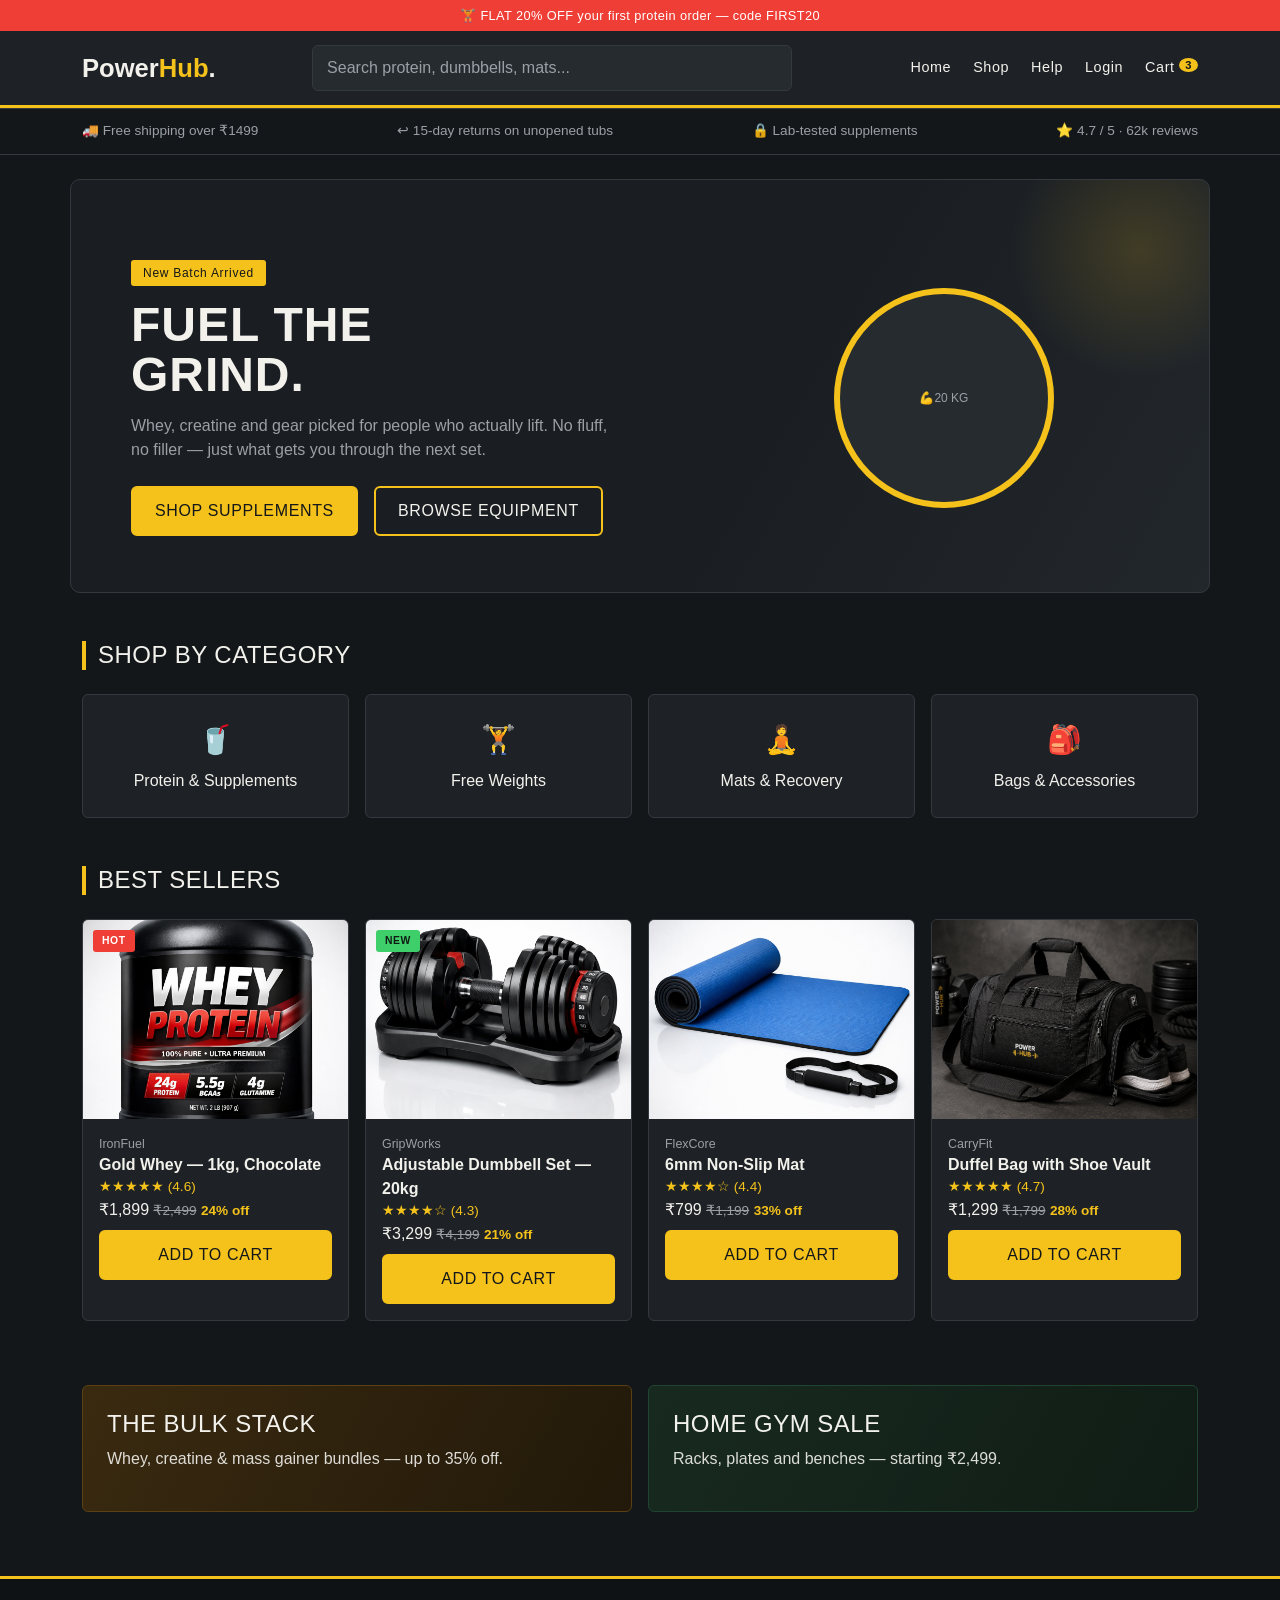
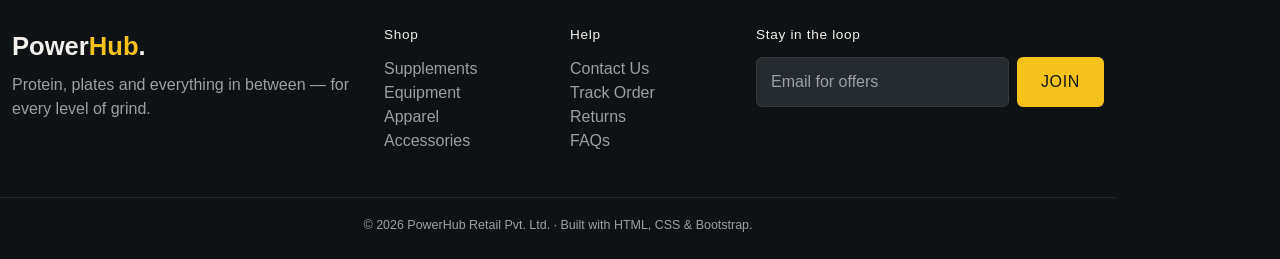
<file: index.html>
<!DOCTYPE html>
<html lang="en">

<head>
  <meta charset="UTF-8">
  <title>PowerHub — Protein, Gear &amp; Gym Equipment</title>
  <meta name="viewport" content="width=device-width, initial-scale=1.0">
  <link href="css/bootstrap.min.css" rel="stylesheet">
  <link href="css/style.css" rel="stylesheet">
</head>

<body>

  <div class="ph-topbar">🏋️ FLAT 20% OFF your first protein order — code FIRST20</div>

  <header class="ph-header">
    <div class="container d-flex align-items-center justify-content-between flex-wrap gap-3">
      <a href="index.html" class="ph-logo">Power<span>Hub</span>.</a>
      <div class="flex-grow-1 mx-4" style="max-width:480px;">
        <input class="ph-search w-100" type="text" placeholder="Search protein, dumbbells, mats...">
      </div>
      <nav class="ph-nav d-flex align-items-center">
        <a href="index.html">Home</a>
        <a href="shop.html">Shop</a>
        <a href="help.html">Help</a>
        <a href="login.html">Login</a>
        <a href="cart.html">Cart <span class="ph-cart-count">3</span></a>
      </nav>
    </div>
  </header>

  <div class="ph-strip">
    <div class="container d-flex flex-wrap justify-content-between gap-2">
      <span>🚚 Free shipping over ₹1499</span>
      <span>↩ 15-day returns on unopened tubs</span>
      <span>🔒 Lab-tested supplements</span>
      <span>⭐ 4.7 / 5 · 62k reviews</span>
    </div>
  </div>

  <main class="container my-5">
    <section class="ph-hero row align-items-center g-4">
      <div class="col-lg-7">
        <span class="ph-tag">New Batch Arrived</span>
        <h1>Fuel the<br>Grind.</h1>
        <p>Whey, creatine and gear picked for people who actually lift. No fluff, no filler — just what gets you through
          the next set.</p>
        <div class="d-flex gap-3 mt-4">
          <a href="shop.html" class="btn-ph btn-ph-solid">Shop Supplements</a>
          <a href="shop.html" class="btn-ph btn-ph-outline">Browse Equipment</a>
        </div>
      </div>
      <div class="col-lg-5">
        <div class="ph-plate-stack">
          <div class="ph-plate" style="width:220px;height:220px;">💪20 KG</div>
        </div>
      </div>
    </section>

    <section class="mt-5">
      <h2 class="ph-section-title h4">Shop by Category</h2>
      <div class="row row-cols-2 row-cols-md-4 g-3">
        <div class="col"><a href="shop.html" class="ph-card d-block text-center py-4 text-decoration-none">
            <div class="fs-3">🥤</div>
            <div class="mt-2 text-body">Protein &amp; Supplements</div>
          </a></div>
        <div class="col"><a href="shop.html" class="ph-card d-block text-center py-4 text-decoration-none">
            <div class="fs-3">🏋️</div>
            <div class="mt-2 text-body">Free Weights</div>
          </a></div>
        <div class="col"><a href="shop.html" class="ph-card d-block text-center py-4 text-decoration-none">
            <div class="fs-3">🧘</div>
            <div class="mt-2 text-body">Mats &amp; Recovery</div>
          </a></div>
        <div class="col"><a href="shop.html" class="ph-card d-block text-center py-4 text-decoration-none">
            <div class="fs-3">🎒</div>
            <div class="mt-2 text-body">Bags &amp; Accessories</div>
          </a></div>
      </div>
    </section>

    <section class="mt-5">
      <h2 class="ph-section-title h4">Best Sellers</h2>
      <div class="row row-cols-1 row-cols-sm-2 row-cols-lg-4 g-3">

        <div class="col">
          <div class="ph-card">
            <div class="ph-card-media" style="background: white;">
              <img src="assets/wheyprotein.png" alt="Whey Protein" class="product-image">
              <span class="ph-badge ph-badge-hot">Hot</span>
            </div>
            <div class="ph-card-body">
              <div class="ph-brand">IronFuel</div>
              <div class="fw-semibold">Gold Whey — 1kg, Chocolate</div>
              <div class="ph-stars">★★★★★ (4.6)</div>
              <div>₹1,899 <span class="ph-price-old">₹2,499</span> <span class="ph-price-off">24% off</span></div>
              <a href="cart.html" class="btn-ph btn-ph-solid w-100 mt-2 text-center d-block">Add to Cart</a>
            </div>
          </div>
        </div>

        <div class="col">
          <div class="ph-card">
            <div class="ph-card-media" style="background:white;">
              <img src="assets/dumbell.png" alt="Adjustable Dumbbell Set" class="product-image">
              <span class="ph-badge ph-badge-new">New</span>
            </div>
            <div class="ph-card-body">
              <div class="ph-brand">GripWorks</div>
              <div class="fw-semibold">Adjustable Dumbbell Set — 20kg</div>
              <div class="ph-stars">★★★★☆ (4.3)</div>
              <div>₹3,299 <span class="ph-price-old">₹4,199</span> <span class="ph-price-off">21% off</span></div>
              <a href="cart.html" class="btn-ph btn-ph-solid w-100 mt-2 text-center d-block">Add to Cart</a>
            </div>
          </div>
        </div>

        <div class="col">
          <div class="ph-card">
            <div class="ph-card-media" style="background:white;">
              <img src="assets/yogamet.png" alt="Yoga Mat" class="product-image">
            </div>
            <div class="ph-card-body">
              <div class="ph-brand">FlexCore</div>
              <div class="fw-semibold">6mm Non-Slip Mat</div>
              <div class="ph-stars">★★★★☆ (4.4)</div>
              <div>₹799 <span class="ph-price-old">₹1,199</span> <span class="ph-price-off">33% off</span></div>
              <a href="cart.html" class="btn-ph btn-ph-solid w-100 mt-2 text-center d-block">Add to Cart</a>
            </div>
          </div>
        </div>

        <div class="col">
          <div class="ph-card">
            <div class="ph-card-media" style="background:rgb(37, 37, 37);">
              <img src="assets/gymbag.png" alt="Gym Bag" class="product-image">
            </div>
            <div class="ph-card-body">
              <div class="ph-brand">CarryFit</div>
              <div class="fw-semibold">Duffel Bag with Shoe Vault</div>
              <div class="ph-stars">★★★★★ (4.7)</div>
              <div>₹1,299 <span class="ph-price-old">₹1,799</span> <span class="ph-price-off">28% off</span></div>
              <a href="cart.html" class="btn-ph btn-ph-solid w-100 mt-2 text-center d-block">Add to Cart</a>
            </div>
          </div>
        </div>

      </div>
    </section>

    <section class="mt-5 row g-3">
      <div class="col-md-6">
        <div class="ph-panel" style="background:linear-gradient(120deg,#3a2a10,#22190a); border-color:#5a4013;">
          <h3 class="h4">The Bulk Stack</h3>
          <p class="text-body-secondary">Whey, creatine &amp; mass gainer bundles — up to 35% off.</p>
        </div>
      </div>
      <div class="col-md-6">
        <div class="ph-panel" style="background:linear-gradient(120deg,#182a20,#101c15); border-color:#1f4530;">
          <h3 class="h4">Home Gym Sale</h3>
          <p class="text-body-secondary">Racks, plates and benches — starting ₹2,499.</p>
        </div>
      </div>
    </section>
  </main>

  <footer class="ph-footer">
    <div class="container row g-4">
      <div class="col-md-4">
        <div class="ph-logo mb-2">Power<span>Hub</span>.</div>
        <p>Protein, plates and everything in between — for every level of grind.</p>
      </div>
      <div class="col-md-2 col-6">
        <h6>Shop</h6>
        <ul class="list-unstyled">
          <li><a href="shop.html">Supplements</a></li>
          <li><a href="shop.html">Equipment</a></li>
          <li><a href="shop.html">Apparel</a></li>
          <li><a href="shop.html">Accessories</a></li>
        </ul>
      </div>
      <div class="col-md-2 col-6">
        <h6>Help</h6>
        <ul class="list-unstyled">
          <li><a href="help.html">Contact Us</a></li>
          <li><a href="help.html">Track Order</a></li>
          <li><a href="help.html">Returns</a></li>
          <li><a href="help.html">FAQs</a></li>
        </ul>
      </div>
      <div class="col-md-4">
        <h6>Stay in the loop</h6>
        <div class="d-flex gap-2">
          <input class="ph-search flex-grow-1" type="email" placeholder="Email for offers">
          <button class="btn-ph btn-ph-solid">Join</button>
        </div>
      </div>
      <div class="ph-fine text-center">© 2026 PowerHub Retail Pvt. Ltd. · Built with HTML, CSS &amp; Bootstrap.</div>
    </div>
  </footer>

</body>

</html>
</file>
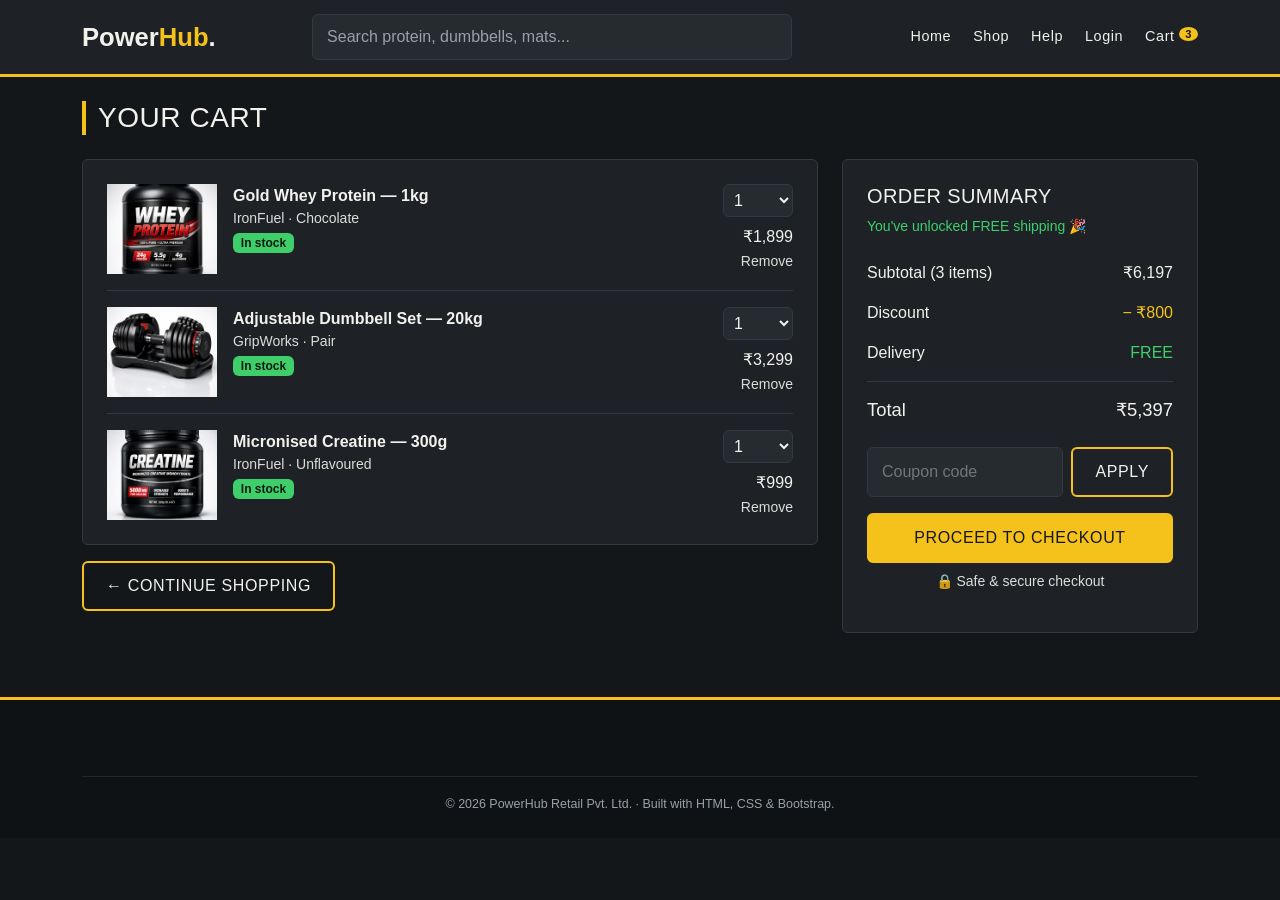
<file: cart.html>
<!DOCTYPE html>
<html lang="en">

<head>
  <meta charset="UTF-8">
  <title>Your Cart — PowerHub</title>
  <meta name="viewport" content="width=device-width, initial-scale=1.0">
  <link href="css/bootstrap.min.css" rel="stylesheet">
  <link href="css/style.css" rel="stylesheet">
</head>

<body>

  <header class="ph-header">
    <div class="container d-flex align-items-center justify-content-between flex-wrap gap-3">
      <a href="index.html" class="ph-logo">Power<span>Hub</span>.</a>
      <div class="flex-grow-1 mx-4" style="max-width:480px;">
        <input class="ph-search w-100" type="text" placeholder="Search protein, dumbbells, mats...">
      </div>
      <nav class="ph-nav d-flex align-items-center">
        <a href="index.html">Home</a>
        <a href="shop.html">Shop</a>
        <a href="help.html">Help</a>
        <a href="login.html">Login</a>
        <a href="cart.html">Cart <span class="ph-cart-count">3</span></a>
      </nav>
    </div>
  </header>

  <main class="container my-4">
    <h2 class="ph-section-title h3">Your Cart</h2>

    <div class="row g-4">
      <div class="col-lg-8">
        <div class="ph-panel">

          <div class="d-flex gap-3 pb-3 mb-3 border-bottom" style="border-color:var(--ph-line)!important;">
            <div class="ph-card-media" style="background:#2a2f22;width:110px;height:90px;border-radius:6px;flex:none;">
              <img src="assets/wheyprotein.png" alt="Whey Protein" class="product-image">
            </div>
            <div class="flex-grow-1">
              <div class="fw-semibold">Gold Whey Protein — 1kg</div>
              <div class="text-body-secondary small">IronFuel · Chocolate</div>
              <span class="badge mt-1" style="background:var(--ph-green);color:#0e1b12;">In stock</span>
            </div>
            <div class="text-end">
              <select class="ph-search" style="width:70px;padding:6px;">
                <option>1</option>
                <option>2</option>
                <option>3</option>
              </select>
              <div class="mt-2">₹1,899</div>
              <a href="#" class="text-body-secondary small">Remove</a>
            </div>
          </div>

          <div class="d-flex gap-3 pb-3 mb-3 border-bottom" style="border-color:var(--ph-line)!important;">
            <div class="ph-card-media" style="background:#232a30;width:110px;height:90px;border-radius:6px;flex:none;">
              <img src="assets/dumbell.png" alt="Adjustable Dumbbells" class="product-image">
            </div>
            <div class="flex-grow-1">
              <div class="fw-semibold">Adjustable Dumbbell Set — 20kg</div>
              <div class="text-body-secondary small">GripWorks · Pair</div>
              <span class="badge mt-1" style="background:var(--ph-green);color:#0e1b12;">In stock</span>
            </div>
            <div class="text-end">
              <select class="ph-search" style="width:70px;padding:6px;">
                <option>1</option>
                <option>2</option>
              </select>
              <div class="mt-2">₹3,299</div>
              <a href="#" class="text-body-secondary small">Remove</a>
            </div>
          </div>

          <div class="d-flex gap-3">
            <div class="ph-card-media" style="background:#2a2620;width:110px;height:90px;border-radius:6px;flex:none;">
              <img src="assets/creatine.png" alt="Micronised Creatine" class="product-image">
            </div>
            <div class="flex-grow-1">
              <div class="fw-semibold">Micronised Creatine — 300g</div>
              <div class="text-body-secondary small">IronFuel · Unflavoured</div>
              <span class="badge mt-1" style="background:var(--ph-green);color:#0e1b12;">In stock</span>
            </div>
            <div class="text-end">
              <select class="ph-search" style="width:70px;padding:6px;">
                <option>1</option>
                <option>2</option>
              </select>
              <div class="mt-2">₹999</div>
              <a href="#" class="text-body-secondary small">Remove</a>
            </div>
          </div>

        </div>
        <a href="shop.html" class="btn-ph btn-ph-outline mt-3 d-inline-block">← Continue Shopping</a>
      </div>

      <div class="col-lg-4">
        <div class="ph-panel">
          <h3 class="h5">Order Summary</h3>
          <p class="small mb-3" style="color:var(--ph-green);">You've unlocked FREE shipping 🎉</p>
          <div class="ph-row"><span>Subtotal (3 items)</span><span>₹6,197</span></div>
          <div class="ph-row"><span>Discount</span><span style="color:var(--ph-yellow);">− ₹800</span></div>
          <div class="ph-row"><span>Delivery</span><span style="color:var(--ph-green);">FREE</span></div>
          <div class="ph-row total"><span>Total</span><span>₹5,397</span></div>

          <div class="ph-field mt-3">
            <div class="d-flex gap-2">
              <input type="text" placeholder="Coupon code">
              <button class="btn-ph btn-ph-outline">Apply</button>
            </div>
          </div>

          <button class="btn-ph btn-ph-solid w-100 mt-3">Proceed to Checkout</button>
          <p class="text-center small text-body-secondary mt-2">🔒 Safe &amp; secure checkout</p>
        </div>
      </div>
    </div>
  </main>

  <footer class="ph-footer">
    <div class="container">
      <div class="ph-fine text-center">© 2026 PowerHub Retail Pvt. Ltd. · Built with HTML, CSS &amp; Bootstrap.</div>
    </div>
  </footer>

</body>

</html>
</file>
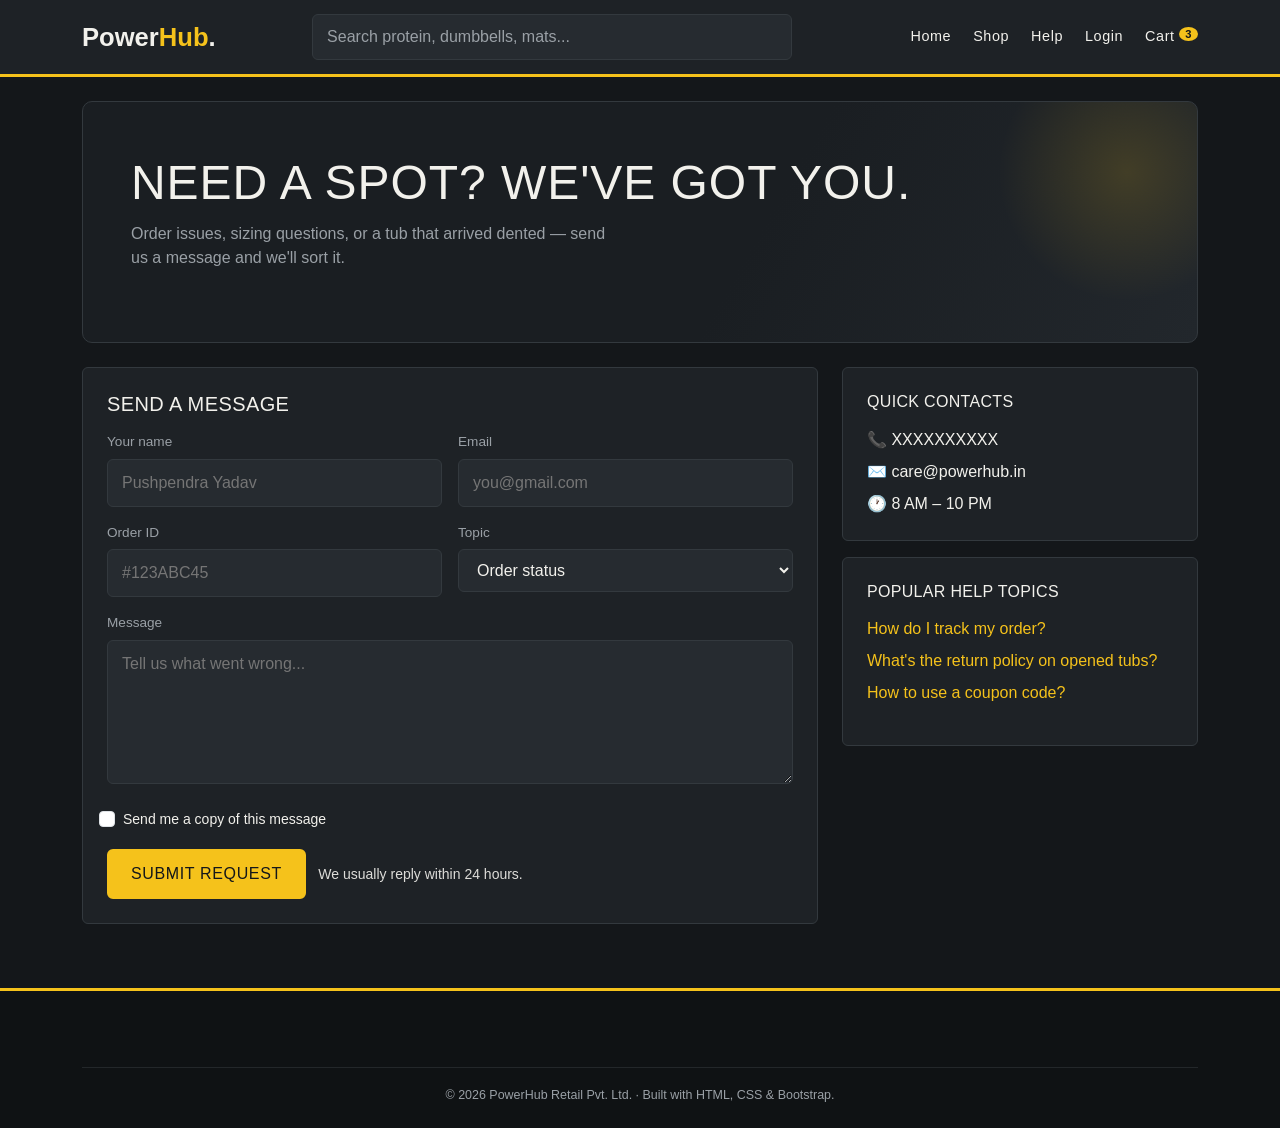
<file: help.html>
<!DOCTYPE html>
<html lang="en">

<head>
  <meta charset="UTF-8">
  <title>Help — PowerHub</title>
  <meta name="viewport" content="width=device-width, initial-scale=1.0">
  <link href="css/bootstrap.min.css" rel="stylesheet">
  <link href="css/style.css" rel="stylesheet">
</head>

<body>

  <header class="ph-header">
    <div class="container d-flex align-items-center justify-content-between flex-wrap gap-3">
      <a href="index.html" class="ph-logo">Power<span>Hub</span>.</a>
      <div class="flex-grow-1 mx-4" style="max-width:480px;">
        <input class="ph-search w-100" type="text" placeholder="Search protein, dumbbells, mats...">
      </div>
      <nav class="ph-nav d-flex align-items-center">
        <a href="index.html">Home</a>
        <a href="shop.html">Shop</a>
        <a href="help.html">Help</a>
        <a href="login.html">Login</a>
        <a href="cart.html">Cart <span class="ph-cart-count">3</span></a>
      </nav>
    </div>
  </header>

  <main class="container my-4">
    <div class="ph-hero mb-4">
      <h1 class="h2">Need a Spot? We've Got You.</h1>
      <p>Order issues, sizing questions, or a tub that arrived dented — send us a message and we'll sort it.</p>
    </div>

    <div class="row g-4">
      <div class="col-lg-8">
        <div class="ph-panel">
          <h3 class="h5 mb-3">Send a Message</h3>
          <form class="row g-3">
            <div class="col-md-6 ph-field">
              <label>Your name</label>
              <input type="text" placeholder="Pushpendra Yadav">
            </div>
            <div class="col-md-6 ph-field">
              <label>Email</label>
              <input type="email" placeholder="you@gmail.com">
            </div>
            <div class="col-md-6 ph-field">
              <label>Order ID</label>
              <input type="text" placeholder="#123ABC45">
            </div>
            <div class="col-md-6 ph-field">
              <label>Topic</label>
              <select>
                <option>Order status</option>
                <option>Damaged product</option>
                <option>Return / refund</option>
                <option>Something else</option>
              </select>
            </div>
            <div class="col-12 ph-field">
              <label>Message</label>
              <textarea rows="5" placeholder="Tell us what went wrong..."></textarea>
            </div>
            <div class="col-12 form-check">
              <input class="form-check-input" type="checkbox">
              <label class="form-check-label small">Send me a copy of this message</label>
            </div>
            <div class="col-12">
              <button type="submit" class="btn-ph btn-ph-solid">Submit Request</button>
              <span class="text-body-secondary small ms-2">We usually reply within 24 hours.</span>
            </div>
          </form>
        </div>
      </div>

      <div class="col-lg-4">
        <div class="ph-panel mb-3">
          <h3 class="h6">Quick Contacts</h3>
          <div class="mt-3">📞 XXXXXXXXXX</div>
          <div class="mt-2">✉️ care@powerhub.in</div>
          <div class="mt-2">🕐 8 AM – 10 PM</div>
        </div>
        <div class="ph-panel">
          <h3 class="h6">Popular Help Topics</h3>
          <ul class="list-unstyled mt-3">
            <li class="mb-2"><a href="#">How do I track my order?</a></li>
            <li class="mb-2"><a href="#">What's the return policy on opened tubs?</a></li>
            <li><a href="#">How to use a coupon code?</a></li>
          </ul>
        </div>
      </div>
    </div>
  </main>

  <footer class="ph-footer">
    <div class="container">
      <div class="ph-fine text-center">© 2026 PowerHub Retail Pvt. Ltd. · Built with HTML, CSS &amp; Bootstrap.</div>
    </div>
  </footer>

</body>

</html>
</file>
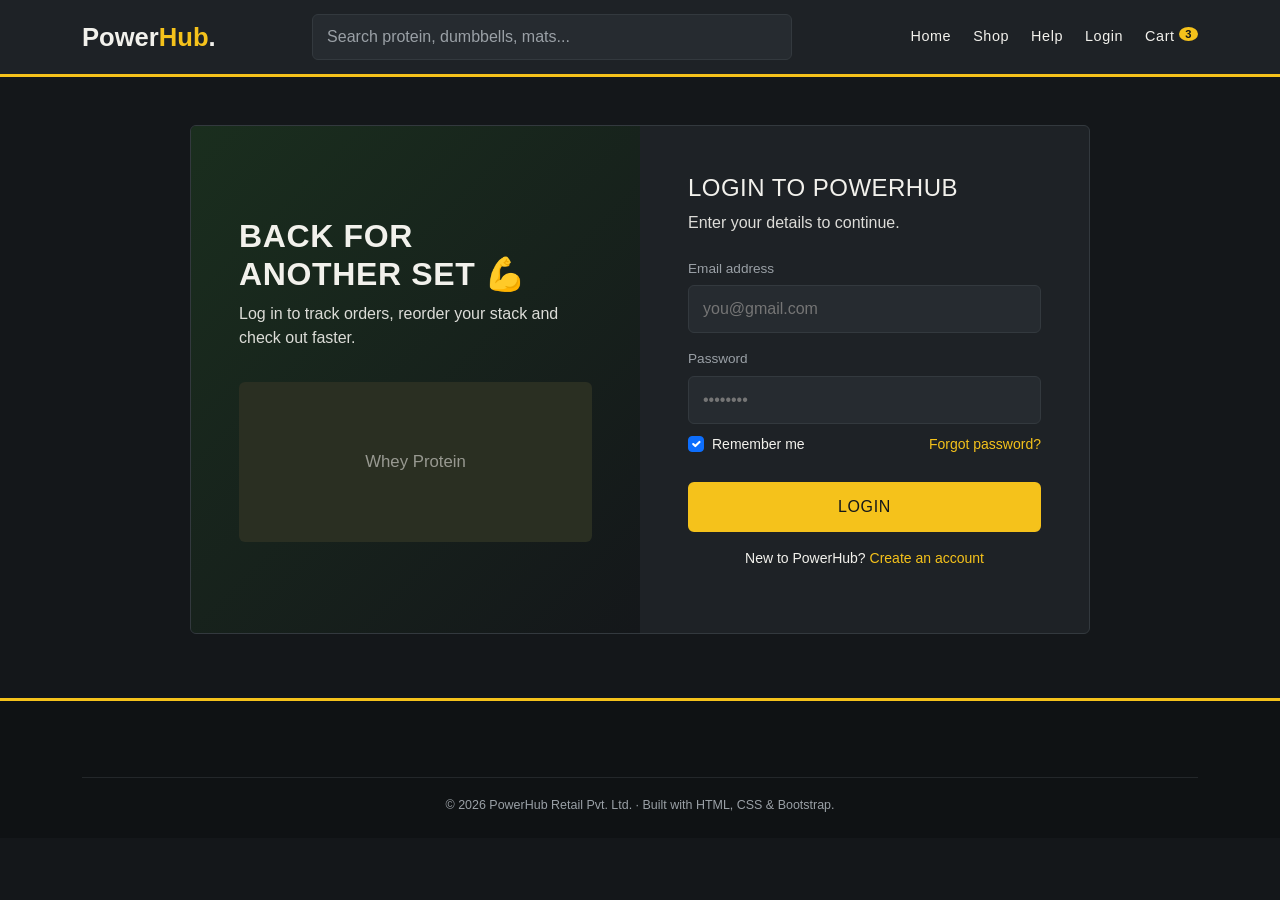
<file: login.html>
<!DOCTYPE html>
<html lang="en">

<head>
  <meta charset="UTF-8">
  <title>Login — PowerHub</title>
  <meta name="viewport" content="width=device-width, initial-scale=1.0">
  <link href="css/bootstrap.min.css" rel="stylesheet">
  <link href="css/style.css" rel="stylesheet">
</head>

<body>

  <header class="ph-header">
    <div class="container d-flex align-items-center justify-content-between flex-wrap gap-3">
      <a href="index.html" class="ph-logo">Power<span>Hub</span>.</a>
      <div class="flex-grow-1 mx-4" style="max-width:480px;">
        <input class="ph-search w-100" type="text" placeholder="Search protein, dumbbells, mats...">
      </div>
      <nav class="ph-nav d-flex align-items-center">
        <a href="index.html">Home</a>
        <a href="shop.html">Shop</a>
        <a href="help.html">Help</a>
        <a href="login.html">Login</a>
        <a href="cart.html">Cart <span class="ph-cart-count">3</span></a>
      </nav>
    </div>
  </header>

  <main class="container my-5">
    <div class="row g-0 mx-auto ph-card" style="max-width:900px;">

      <div class="col-md-6 p-5 d-flex flex-column justify-content-center"
        style="background:linear-gradient(135deg,#1a2e1e,#14171a);">
        <h2>Back for<br>Another Set 💪</h2>
        <p class="text-body-secondary">Log in to track orders, reorder your stack and check out faster.</p>
        <div class="ph-card-media mt-3" style="background:#2a2f22;height:160px;border-radius:6px;">Whey Protein</div>
      </div>

      <div class="col-md-6 p-5">
        <h3 class="h4">Login to PowerHub</h3>
        <p class="text-body-secondary mb-4">Enter your details to continue.</p>

        <form>
          <div class="ph-field mb-3">
            <label>Email address</label>
            <input type="email" placeholder="you@gmail.com">
          </div>
          <div class="ph-field mb-2">
            <label>Password</label>
            <input type="password" placeholder="••••••••">
          </div>
          <div class="d-flex justify-content-between align-items-center mb-4">
            <div class="form-check">
              <input class="form-check-input" type="checkbox" checked>
              <label class="form-check-label small">Remember me</label>
            </div>
            <a href="#" class="small">Forgot password?</a>
          </div>
          <button type="submit" class="btn-ph btn-ph-solid w-100">Login</button>
          <p class="text-center small mt-3">New to PowerHub? <a href="#">Create an account</a></p>
        </form>
      </div>

    </div>
  </main>

  <footer class="ph-footer">
    <div class="container">
      <div class="ph-fine text-center">© 2026 PowerHub Retail Pvt. Ltd. · Built with HTML, CSS &amp; Bootstrap.</div>
    </div>
  </footer>

</body>

</html>
</file>
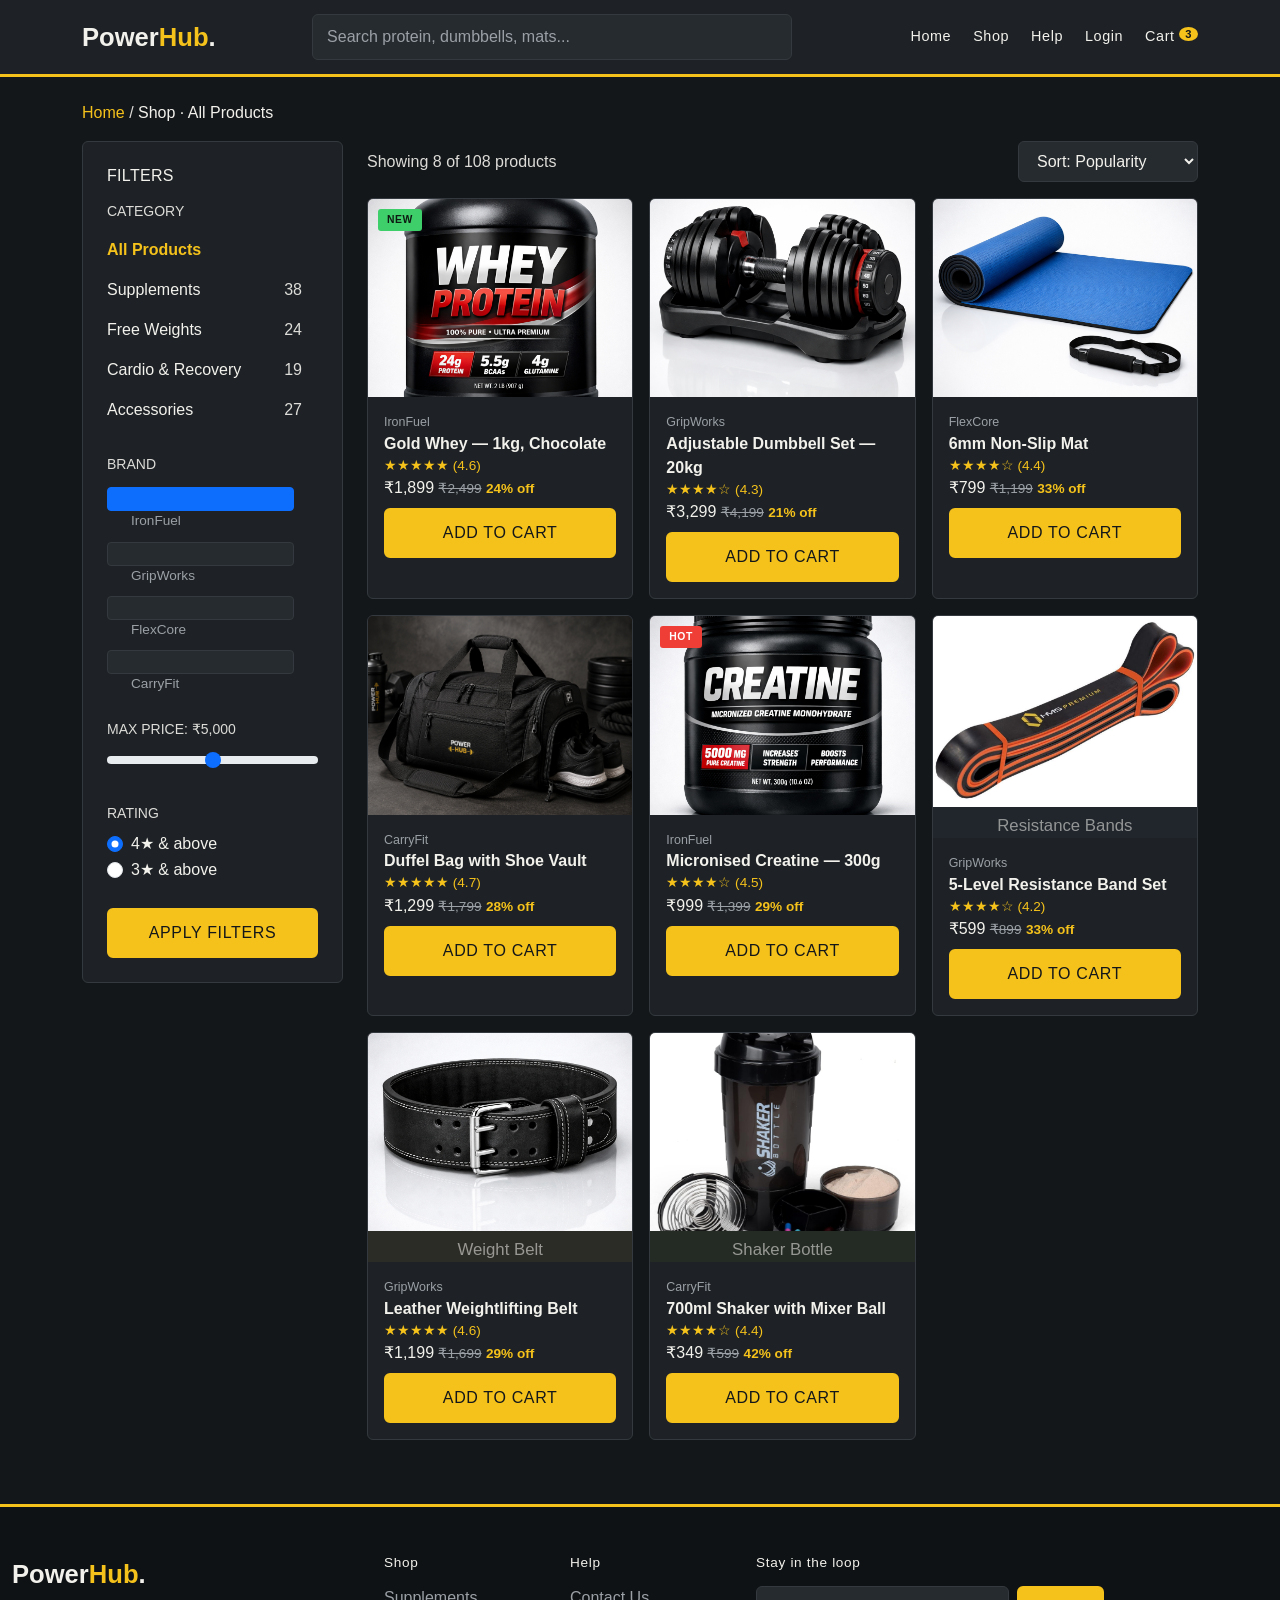
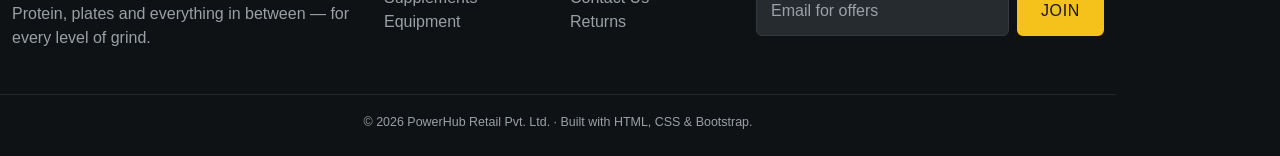
<file: shop.html>
<!DOCTYPE html>
<html lang="en">

<head>
  <meta charset="UTF-8">
  <title>Shop — PowerHub</title>
  <meta name="viewport" content="width=device-width, initial-scale=1.0">
  <link href="css/bootstrap.min.css" rel="stylesheet">
  <link href="css/style.css" rel="stylesheet">
</head>

<body>

  <header class="ph-header">
    <div class="container d-flex align-items-center justify-content-between flex-wrap gap-3">
      <a href="index.html" class="ph-logo">Power<span>Hub</span>.</a>
      <div class="flex-grow-1 mx-4" style="max-width:480px;">
        <input class="ph-search w-100" type="text" placeholder="Search protein, dumbbells, mats...">
      </div>
      <nav class="ph-nav d-flex align-items-center">
        <a href="index.html">Home</a>
        <a href="shop.html">Shop</a>
        <a href="help.html">Help</a>
        <a href="login.html">Login</a>
        <a href="cart.html">Cart <span class="ph-cart-count">3</span></a>
      </nav>
    </div>
  </header>

  <main class="container my-4">
    <div class="text-body-secondary mb-3"><a href="index.html">Home</a> / <span class="text-body">Shop · All
        Products</span></div>

    <div class="row g-4">
      <aside class="col-lg-3">
        <div class="ph-panel">
          <h3 class="h6">Filters</h3>

          <div class="mt-3">
            <div class="text-body-secondary small mb-2">CATEGORY</div>
            <div class="list-group">
              <a href="#" class="list-group-item bg-transparent text-body border-0 ps-0 fw-semibold"
                style="color:var(--ph-yellow)!important;">All Products</a>
              <a href="#"
                class="list-group-item bg-transparent text-body border-0 ps-0 d-flex justify-content-between">Supplements
                <span class="text-body-secondary">38</span></a>
              <a href="#"
                class="list-group-item bg-transparent text-body border-0 ps-0 d-flex justify-content-between">Free
                Weights <span class="text-body-secondary">24</span></a>
              <a href="#"
                class="list-group-item bg-transparent text-body border-0 ps-0 d-flex justify-content-between">Cardio
                &amp; Recovery <span class="text-body-secondary">19</span></a>
              <a href="#"
                class="list-group-item bg-transparent text-body border-0 ps-0 d-flex justify-content-between">Accessories
                <span class="text-body-secondary">27</span></a>
            </div>
          </div>

          <div class="mt-4">
            <div class="text-body-secondary small mb-2">BRAND</div>
            <div class="ph-field">
              <div class="form-check"><input class="form-check-input" type="checkbox" checked><label
                  class="form-check-label">IronFuel</label></div>
              <div class="form-check"><input class="form-check-input" type="checkbox"><label
                  class="form-check-label">GripWorks</label></div>
              <div class="form-check"><input class="form-check-input" type="checkbox"><label
                  class="form-check-label">FlexCore</label></div>
              <div class="form-check"><input class="form-check-input" type="checkbox"><label
                  class="form-check-label">CarryFit</label></div>
            </div>
          </div>

          <div class="mt-4">
            <div class="text-body-secondary small mb-2">MAX PRICE: ₹5,000</div>
            <input type="range" class="form-range">
          </div>

          <div class="mt-4">
            <div class="text-body-secondary small mb-2">RATING</div>
            <div class="form-check"><input class="form-check-input" type="radio" name="r" checked><label
                class="form-check-label">4★ &amp; above</label></div>
            <div class="form-check"><input class="form-check-input" type="radio" name="r"><label
                class="form-check-label">3★ &amp; above</label></div>
          </div>

          <button class="btn-ph btn-ph-solid w-100 mt-4">Apply Filters</button>
        </div>
      </aside>

      <section class="col-lg-9">
        <div class="d-flex justify-content-between align-items-center mb-3">
          <span class="text-body-secondary">Showing 8 of 108 products</span>
          <select class="ph-search" style="width:auto;">
            <option>Sort: Popularity</option>
            <option>Price: Low to High</option>
            <option>Price: High to Low</option>
            <option>Rating</option>
          </select>
        </div>

        <div class="row row-cols-1 row-cols-sm-2 row-cols-xl-3 g-3">

          <div class="col">
            <div class="ph-card">
              <div class="ph-card-media" style="background:#2a2f22;">
                <img src="assets/wheyprotein.png" alt="Whey Protein" class="product-image">
                <span class="ph-badge ph-badge-new">New</span>
              </div>
              <div class="ph-card-body">
                <div class="ph-brand">IronFuel</div>
                <div class="fw-semibold">Gold Whey — 1kg, Chocolate</div>
                <div class="ph-stars">★★★★★ (4.6)</div>
                <div>₹1,899 <span class="ph-price-old">₹2,499</span> <span class="ph-price-off">24% off</span></div>
                <a href="cart.html" class="btn-ph btn-ph-solid w-100 mt-2 text-center d-block">Add to Cart</a>
              </div>
            </div>
          </div>

          <div class="col">
            <div class="ph-card">
              <div class="ph-card-media" style="background:#232a30;">
                <img src="assets/dumbell.png" alt="Adjustable Dumbbells" class="product-image">
              </div>
              <div class="ph-card-body">
                <div class="ph-brand">GripWorks</div>
                <div class="fw-semibold">Adjustable Dumbbell Set — 20kg</div>
                <div class="ph-stars">★★★★☆ (4.3)</div>
                <div>₹3,299 <span class="ph-price-old">₹4,199</span> <span class="ph-price-off">21% off</span></div>
                <a href="cart.html" class="btn-ph btn-ph-solid w-100 mt-2 text-center d-block">Add to Cart</a>
              </div>
            </div>
          </div>

          <div class="col">
            <div class="ph-card">
              <div class="ph-card-media" style="background:#2c2624;">
                <img src="assets/yogamet.png" alt="Yoga Met" class="product-image">
              </div>
              <div class="ph-card-body">
                <div class="ph-brand">FlexCore</div>
                <div class="fw-semibold">6mm Non-Slip Mat</div>
                <div class="ph-stars">★★★★☆ (4.4)</div>
                <div>₹799 <span class="ph-price-old">₹1,199</span> <span class="ph-price-off">33% off</span></div>
                <a href="cart.html" class="btn-ph btn-ph-solid w-100 mt-2 text-center d-block">Add to Cart</a>
              </div>
            </div>
          </div>

          <div class="col">
            <div class="ph-card">
              <div class="ph-card-media" style="background:#262b30;">
                <img src="assets/gymbag.png" alt="Gym Bag" class="product-image">
              </div>
              <div class="ph-card-body">
                <div class="ph-brand">CarryFit</div>
                <div class="fw-semibold">Duffel Bag with Shoe Vault</div>
                <div class="ph-stars">★★★★★ (4.7)</div>
                <div>₹1,299 <span class="ph-price-old">₹1,799</span> <span class="ph-price-off">28% off</span></div>
                <a href="cart.html" class="btn-ph btn-ph-solid w-100 mt-2 text-center d-block">Add to Cart</a>
              </div>
            </div>
          </div>

          <div class="col">
            <div class="ph-card">
              <div class="ph-card-media" style="background:#2a2620;"><span class="ph-badge ph-badge-hot">Hot</span>
                <img src="assets/creatine.png" alt="Micronised Creatine" class="product-image">
              </div>
              <div class="ph-card-body">
                <div class="ph-brand">IronFuel</div>
                <div class="fw-semibold">Micronised Creatine — 300g</div>
                <div class="ph-stars">★★★★☆ (4.5)</div>
                <div>₹999 <span class="ph-price-old">₹1,399</span> <span class="ph-price-off">29% off</span></div>
                <a href="cart.html" class="btn-ph btn-ph-solid w-100 mt-2 text-center d-block">Add to Cart</a>
              </div>
            </div>
          </div>

          <div class="col">
            <div class="ph-card">
              <div class="ph-card-media" style="background:#20262c;">
                <img src="assets/resistanceband.jpg" alt="Resistance Bands" class="product-image">
                <span>Resistance Bands</span>
              </div>
              <div class="ph-card-body">
                <div class="ph-brand">GripWorks</div>
                <div class="fw-semibold">5-Level Resistance Band Set</div>
                <div class="ph-stars">★★★★☆ (4.2)</div>
                <div>₹599 <span class="ph-price-old">₹899</span> <span class="ph-price-off">33% off</span></div>
                <a href="cart.html" class="btn-ph btn-ph-solid w-100 mt-2 text-center d-block">Add to Cart</a>
              </div>
            </div>
          </div>

          <div class="col">
            <div class="ph-card">
              <div class="ph-card-media" style="background:#2c2c26;">
                <img src="assets/weightbelt.png" alt="Weight Belt" class="product-image">
                <span>Weight Belt</span>
              </div>
              <div class="ph-card-body">
                <div class="ph-brand">GripWorks</div>
                <div class="fw-semibold">Leather Weightlifting Belt</div>
                <div class="ph-stars">★★★★★ (4.6)</div>
                <div>₹1,199 <span class="ph-price-old">₹1,699</span> <span class="ph-price-off">29% off</span></div>
                <a href="cart.html" class="btn-ph btn-ph-solid w-100 mt-2 text-center d-block">Add to Cart</a>
              </div>
            </div>
          </div>

          <div class="col">
            <div class="ph-card">
              <div class="ph-card-media" style="background:#242a24;">
                <img src="assets/shaker.png" alt="Shaker Bottle" class="product-image">
                <span>Shaker Bottle</span>
              </div>
              <div class="ph-card-body">
                <div class="ph-brand">CarryFit</div>
                <div class="fw-semibold">700ml Shaker with Mixer Ball</div>
                <div class="ph-stars">★★★★☆ (4.4)</div>
                <div>₹349 <span class="ph-price-old">₹599</span> <span class="ph-price-off">42% off</span></div>
                <a href="cart.html" class="btn-ph btn-ph-solid w-100 mt-2 text-center d-block">Add to Cart</a>
              </div>
            </div>
          </div>

        </div>
      </section>
    </div>
  </main>

  <footer class="ph-footer">
    <div class="container row g-4">
      <div class="col-md-4">
        <div class="ph-logo mb-2">Power<span>Hub</span>.</div>
        <p>Protein, plates and everything in between — for every level of grind.</p>
      </div>
      <div class="col-md-2 col-6">
        <h6>Shop</h6>
        <ul class="list-unstyled">
          <li><a href="shop.html">Supplements</a></li>
          <li><a href="shop.html">Equipment</a></li>
        </ul>
      </div>
      <div class="col-md-2 col-6">
        <h6>Help</h6>
        <ul class="list-unstyled">
          <li><a href="help.html">Contact Us</a></li>
          <li><a href="help.html">Returns</a></li>
        </ul>
      </div>
      <div class="col-md-4">
        <h6>Stay in the loop</h6>
        <div class="d-flex gap-2">
          <input class="ph-search flex-grow-1" type="email" placeholder="Email for offers">
          <button class="btn-ph btn-ph-solid">Join</button>
        </div>
      </div>
      <div class="ph-fine text-center">© 2026 PowerHub Retail Pvt. Ltd. · Built with HTML, CSS &amp; Bootstrap.</div>
    </div>
  </footer>

</body>

</html>
</file>
<file: css/style.css>
:root {
  --ph-bg: #14171a;
  --ph-surface: #1e2226;
  --ph-surface-2: #262b30;
  --ph-line: #33393e;
  --ph-text: #f2f1ec;
  --ph-muted: #9aa0a6;
  --ph-yellow: #f5c21b;
  --ph-red: #ef3e36;
  --ph-green: #3ecf6b;
  --radius: 6px;
  --font-display: "Oswald", sans-serif;
  --font-body: "Work Sans", sans-serif;
}

* {
  box-sizing: border-box;
}

body {
  background: var(--ph-bg);
  color: var(--ph-text);
  font-family: var(--font-body);
  font-size: 16px;
  line-height: 1.5;
}

.text-body,
.text-body-secondary,
.text-muted {
  color: var(--ph-text) !important;
}

.text-body-secondary {
  color: rgba(242, 241, 236, 0.9) !important;
}

h1,
h2,
h3,
h4,
.display {
  font-family: var(--font-display);
  text-transform: uppercase;
  letter-spacing: 0.02em;
  font-weight: 600;
}

a {
  color: var(--ph-yellow);
  text-decoration: none;
}

a:hover {
  color: #ffd54d;
}

.ph-topbar {
  background: var(--ph-red);
  color: #fff;
  font-size: 0.8rem;
  text-align: center;
  padding: 6px 12px;
  letter-spacing: 0.03em;
}

.ph-header {
  background: var(--ph-surface);
  border-bottom: 3px solid var(--ph-yellow);
  padding: 14px 0;
}

.ph-logo {
  font-family: var(--font-display);
  font-size: 1.6rem;
  font-weight: 700;
  color: var(--ph-text);
}

.ph-logo span {
  color: var(--ph-yellow);
}

.ph-search {
  background: var(--ph-surface-2);
  border: 1px solid var(--ph-line);
  border-radius: var(--radius);
  color: var(--ph-text);
  padding: 10px 14px;
}

.ph-search::placeholder {
  color: var(--ph-muted);
}

.ph-nav a {
  color: var(--ph-text);
  font-family: var(--font-display);
  font-size: 0.9rem;
  letter-spacing: 0.04em;
  margin-left: 22px;
}

.ph-nav a:hover {
  color: var(--ph-yellow);
}

.ph-cart-count {
  background: var(--ph-yellow);
  color: #14171a;
  font-weight: 700;
  font-size: 0.7rem;
  border-radius: 50%;
  padding: 1px 6px;
  vertical-align: top;
}

.btn-ph {
  font-family: var(--font-display);
  letter-spacing: 0.04em;
  text-transform: uppercase;
  border-radius: var(--radius);
  padding: 11px 22px;
  border: 2px solid var(--ph-yellow);
  transition: transform 0.15s ease, background 0.15s ease;
}

.btn-ph-solid {
  background: var(--ph-yellow);
  color: #14171a;
}

.btn-ph-solid:hover {
  background: #ffd54d;
  color: #14171a;
  transform: translateY(-1px);
}

.btn-ph-outline {
  background: transparent;
  color: var(--ph-text);
}

.btn-ph-outline:hover {
  background: var(--ph-yellow);
  color: #14171a;
}

.ph-hero {
  background: linear-gradient(120deg, #1a1e22 60%, #22272c 100%);
  border: 1px solid var(--ph-line);
  border-radius: 10px;
  padding: 56px 48px;
  position: relative;
  overflow: hidden;
}

.ph-hero::after {
  content: "";
  position: absolute;
  right: -60px;
  top: -60px;
  width: 260px;
  height: 260px;
  border-radius: 50%;
  background: radial-gradient(circle, rgba(245, 194, 27, 0.16), transparent 70%);
}

.ph-tag {
  display: inline-block;
  background: var(--ph-yellow);
  color: #14171a;
  font-family: var(--font-display);
  font-size: 0.75rem;
  letter-spacing: 0.06em;
  padding: 4px 12px;
  border-radius: 3px;
  margin-bottom: 14px;
}

.ph-hero h1 {
  font-size: 3rem;
  line-height: 1.05;
  margin-bottom: 14px;
}

.ph-hero p {
  color: var(--ph-muted);
  max-width: 480px;
}

.ph-plate-stack {
  display: flex;
  align-items: center;
  justify-content: center;
  height: 100%;
}

.ph-plate {
  border-radius: 50%;
  border: 6px solid var(--ph-yellow);
  background: var(--ph-surface-2);
  display: flex;
  align-items: center;
  justify-content: center;
  color: var(--ph-muted);
  font-family: var(--font-display);
  font-size: 0.75rem;
}

.ph-strip {
  border-top: 1px solid var(--ph-line);
  border-bottom: 1px solid var(--ph-line);
  padding: 12px 0;
  font-size: 0.85rem;
  color: var(--ph-muted);
}

.ph-card {
  background: var(--ph-surface);
  border: 1px solid var(--ph-line);
  border-radius: var(--radius);
  overflow: hidden;
  height: 100%;
  transition: border-color 0.15s ease, transform 0.15s ease;
}

.ph-card:hover {
  border-color: var(--ph-yellow);
  transform: translateY(-3px);
}

.product-image {
  width: 100%;
  max-height: 100%;
  object-fit: cover;
  display: block;
}

.ph-card-media {
  aspect-ratio: 4 / 3;
  display: flex;
  align-items: center;
  justify-content: center;
  flex-direction: column;
  gap: 6px;
  color: rgba(242, 241, 236, 0.55);
  font-family: var(--font-display);
  font-size: 1.05rem;
  position: relative;
}

.ph-badge {
  position: absolute;
  top: 10px;
  left: 10px;
  font-size: 0.65rem;
  font-weight: 700;
  letter-spacing: 0.05em;
  padding: 3px 9px;
  border-radius: 3px;
  text-transform: uppercase;
}

.ph-badge-new {
  background: var(--ph-green);
  color: #0e1b12;
}

.ph-badge-hot {
  background: var(--ph-red);
  color: #fff;
}

.ph-card-body {
  padding: 16px;
}

.ph-brand {
  color: var(--ph-muted);
  font-size: 0.78rem;
}

.ph-price-old {
  color: var(--ph-muted);
  text-decoration: line-through;
  font-size: 0.85rem;
}

.ph-price-off {
  color: var(--ph-yellow);
  font-size: 0.85rem;
  font-weight: 600;
}

.ph-stars {
  color: var(--ph-yellow);
  font-size: 0.85rem;
}

.ph-field label {
  font-size: 0.85rem;
  color: var(--ph-muted);
  margin-bottom: 6px;
  display: block;
}

.ph-field input,
.ph-field textarea,
.ph-field select {
  width: 100%;
  background: var(--ph-surface-2);
  border: 1px solid var(--ph-line);
  border-radius: var(--radius);
  color: var(--ph-text);
  padding: 11px 14px;
}

.ph-field input:focus,
.ph-field textarea:focus,
.ph-field select:focus {
  outline: none;
  border-color: var(--ph-yellow);
  box-shadow: 0 0 0 3px rgba(245, 194, 27, 0.18);
}

.ph-panel {
  background: var(--ph-surface);
  border: 1px solid var(--ph-line);
  border-radius: var(--radius);
  padding: 24px;
}

.ph-row {
  display: flex;
  justify-content: space-between;
  padding: 8px 0;
}

.ph-row.total {
  border-top: 1px solid var(--ph-line);
  margin-top: 8px;
  padding-top: 14px;
  font-family: var(--font-display);
  font-size: 1.15rem;
}

.ph-footer {
  background: #0f1214;
  border-top: 3px solid var(--ph-yellow);
  padding: 48px 0 24px;
  margin-top: 64px;
  color: var(--ph-muted);
}

.ph-footer h6 {
  font-family: var(--font-display);
  color: var(--ph-text);
  font-size: 0.85rem;
  letter-spacing: 0.05em;
  margin-bottom: 14px;
}

.ph-footer a {
  color: var(--ph-muted);
}

.ph-footer a:hover {
  color: var(--ph-yellow);
}

.ph-fine {
  font-size: 0.78rem;
  border-top: 1px solid #23272a;
  padding-top: 18px;
  margin-top: 28px;
}

.ph-section-title {
  border-left: 4px solid var(--ph-yellow);
  padding-left: 12px;
  margin-bottom: 24px;
}
</file>
